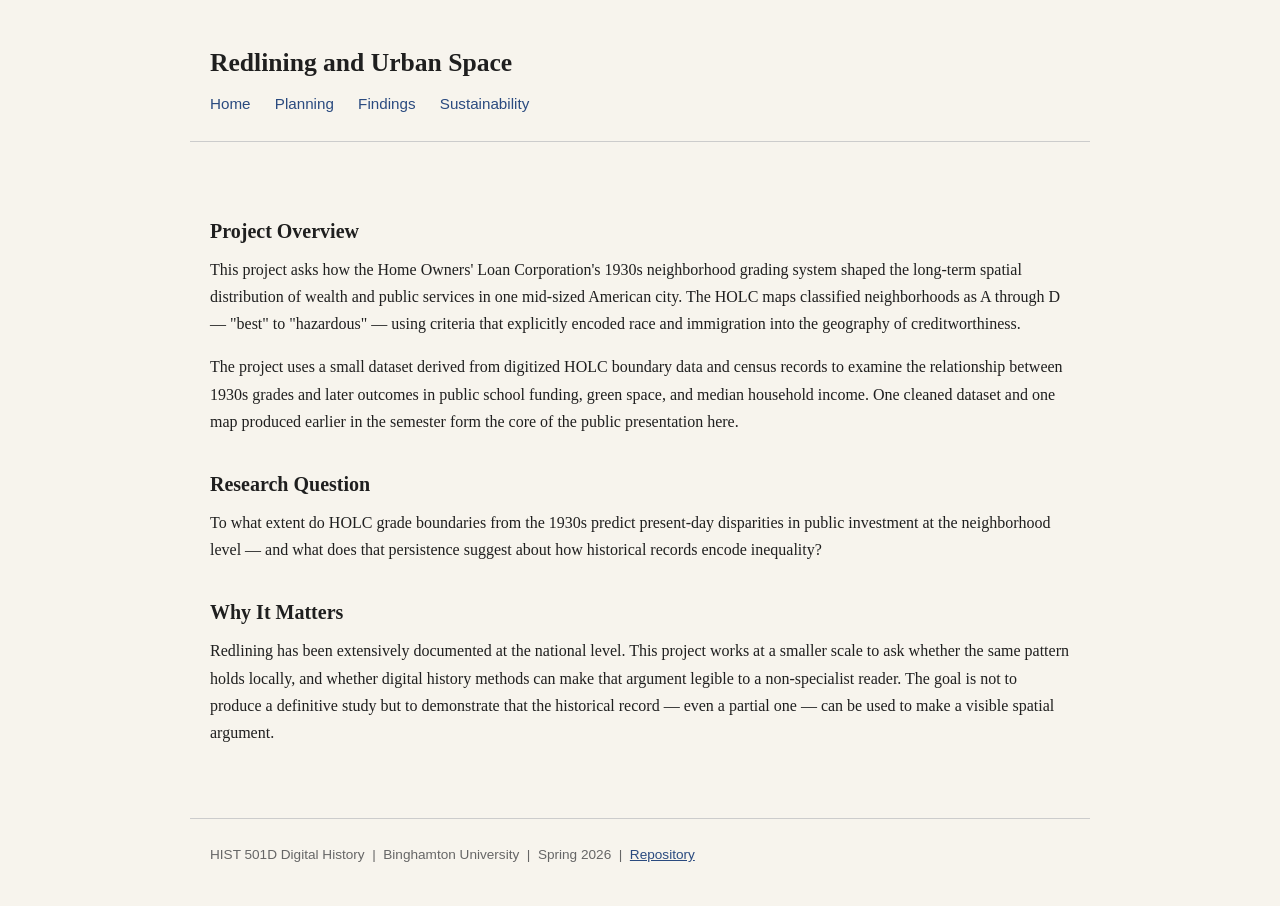
<file: demo-site/index.html>
<!DOCTYPE html>
<html lang="en">
<head>
  <meta charset="UTF-8">
  <meta name="viewport" content="width=device-width, initial-scale=1.0">
  <title>Redlining and Urban Space</title>
  <link rel="stylesheet" href="style.css">
</head>
<body>

  <header>
    <h1>Redlining and Urban Space</h1>
    <nav>
      <a href="index.html">Home</a>
      <a href="planning.html">Planning</a>
      <a href="findings.html">Findings</a>
      <a href="sustainability.html">Sustainability</a>
    </nav>
  </header>

  <main>
    <section>
      <h2>Project Overview</h2>
      <p>This project asks how the Home Owners' Loan Corporation's 1930s neighborhood grading system shaped the long-term spatial distribution of wealth and public services in one mid-sized American city. The HOLC maps classified neighborhoods as A through D — "best" to "hazardous" — using criteria that explicitly encoded race and immigration into the geography of creditworthiness.</p>
      <p>The project uses a small dataset derived from digitized HOLC boundary data and census records to examine the relationship between 1930s grades and later outcomes in public school funding, green space, and median household income. One cleaned dataset and one map produced earlier in the semester form the core of the public presentation here.</p>
    </section>

    <section>
      <h2>Research Question</h2>
      <p>To what extent do HOLC grade boundaries from the 1930s predict present-day disparities in public investment at the neighborhood level — and what does that persistence suggest about how historical records encode inequality?</p>
    </section>

    <section>
      <h2>Why It Matters</h2>
      <p>Redlining has been extensively documented at the national level. This project works at a smaller scale to ask whether the same pattern holds locally, and whether digital history methods can make that argument legible to a non-specialist reader. The goal is not to produce a definitive study but to demonstrate that the historical record — even a partial one — can be used to make a visible spatial argument.</p>
    </section>
  </main>

  <footer>
    <p>HIST 501D Digital History &nbsp;|&nbsp; Binghamton University &nbsp;|&nbsp; Spring 2026 &nbsp;|&nbsp; <a href="https://github.com/bds134/dh-demo/tree/main/demo-site">Repository</a></p>
  </footer>

</body>
</html>
</file>
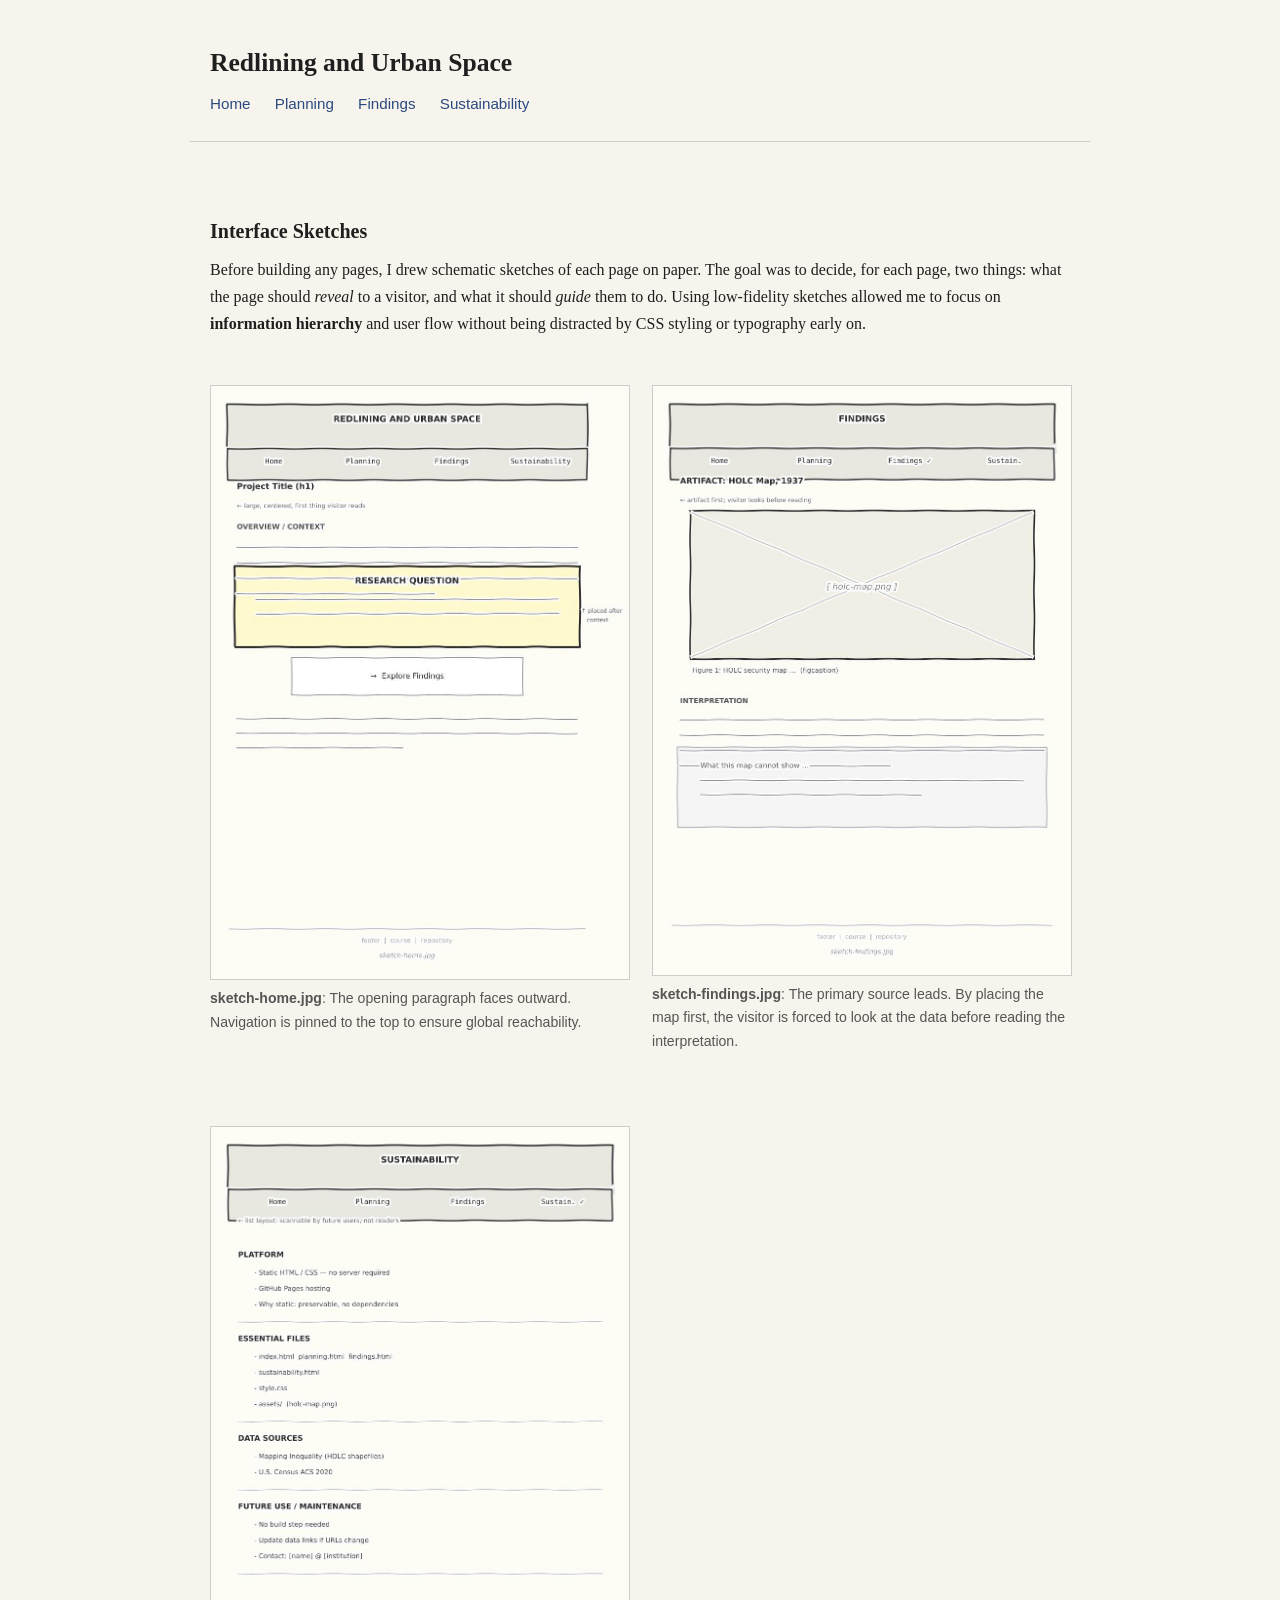
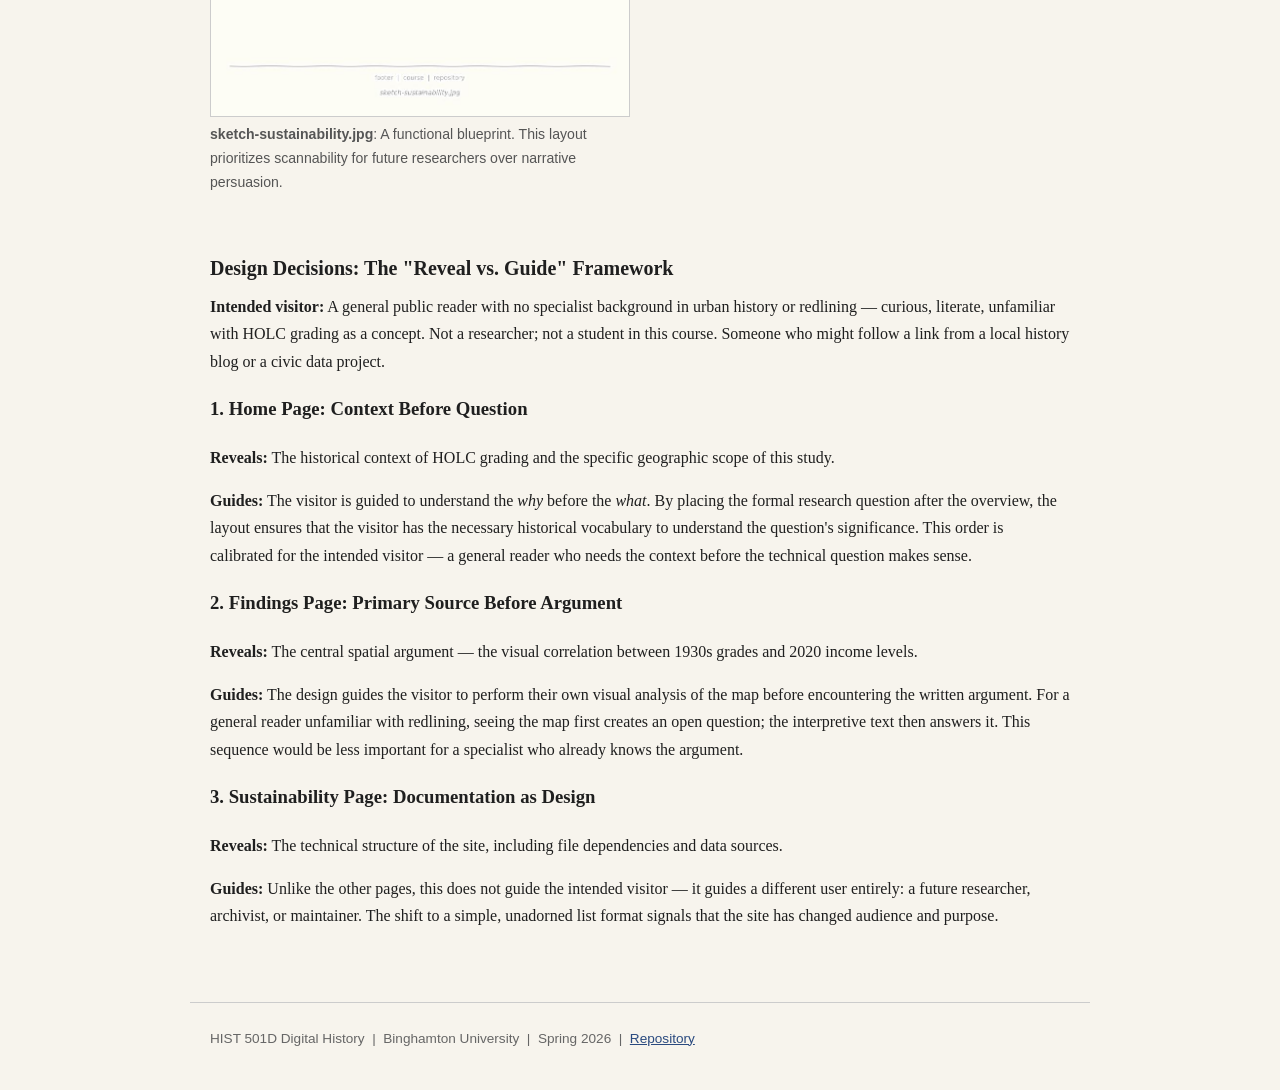
<file: demo-site/planning.html>
<!DOCTYPE html>
<html lang="en">
<head>
  <meta charset="UTF-8">
  <meta name="viewport" content="width=device-width, initial-scale=1.0">
  <title>Planning — Redlining and Urban Space</title>
  <link rel="stylesheet" href="style.css">
</head>
<body>

  <header>
    <h1>Redlining and Urban Space</h1>
    <nav>
      <a href="index.html">Home</a>
      <a href="planning.html" class="active">Planning</a>
      <a href="findings.html">Findings</a>
      <a href="sustainability.html">Sustainability</a>
    </nav>
  </header>

  <main>
    <section>
      <!-- DEMO NOTE: This section shows the sketches for this specific four-page project.
           Your site may have a different number of pages or a different structure.
           Sketch whatever pages your design requires — there is no required number.
           What matters is that each sketch documents what the page reveals and
           what it guides the visitor to do. -->
      <h2>Interface Sketches</h2>
      <p>Before building any pages, I drew schematic sketches of each page on paper. The goal was to decide, for each page, two things: what the page should <em>reveal</em> to a visitor, and what it should <em>guide</em> them to do. Using low-fidelity sketches allowed me to focus on <strong>information hierarchy</strong> and user flow without being distracted by CSS styling or typography early on.</p>

      <div class="sketch-grid">
        <figure>
          <img src="assets/sketch-home.jpg" alt="Hand-drawn interface sketch of the home page showing a header with navigation, a project title and overview paragraph, and a research question section below">
          <figcaption><strong>sketch-home.jpg</strong>: The opening paragraph faces outward. Navigation is pinned to the top to ensure global reachability.</figcaption>
        </figure>

        <figure>
          <img src="assets/sketch-findings.jpg" alt="Hand-drawn interface sketch of the findings page showing a map image in the upper section with a caption below and an interpretive paragraph beneath that">
          <figcaption><strong>sketch-findings.jpg</strong>: The primary source leads. By placing the map first, the visitor is forced to look at the data before reading the interpretation.</figcaption>
        </figure>

        <figure>
          <img src="assets/sketch-sustainability.jpg" alt="Hand-drawn interface sketch of the sustainability page showing a simple list layout with sections for platform, essential files, and future use notes">
          <figcaption><strong>sketch-sustainability.jpg</strong>: A functional blueprint. This layout prioritizes scannability for future researchers over narrative persuasion.</figcaption>
        </figure>
      </div>
    </section>

    <section>
      <!-- DEMO NOTE: The "Reveal vs. Guide" framework is one way to document design decisions.
           Your planning page should explain the reasoning behind your own choices,
           whatever framework or vocabulary makes sense for your project. -->
      <h2>Design Decisions: The "Reveal vs. Guide" Framework</h2>

      <p><strong>Intended visitor:</strong> A general public reader with no specialist background in urban history or redlining — curious, literate, unfamiliar with HOLC grading as a concept. Not a researcher; not a student in this course. Someone who might follow a link from a local history blog or a civic data project.</p>

      <h3>1. Home Page: Context Before Question</h3>
      <p><strong>Reveals:</strong> The historical context of HOLC grading and the specific geographic scope of this study.</p>
      <p><strong>Guides:</strong> The visitor is guided to understand the <em>why</em> before the <em>what</em>. By placing the formal research question after the overview, the layout ensures that the visitor has the necessary historical vocabulary to understand the question's significance. This order is calibrated for the intended visitor — a general reader who needs the context before the technical question makes sense.</p>

      <h3>2. Findings Page: Primary Source Before Argument</h3>
      <p><strong>Reveals:</strong> The central spatial argument — the visual correlation between 1930s grades and 2020 income levels.</p>
      <p><strong>Guides:</strong> The design guides the visitor to perform their own visual analysis of the map before encountering the written argument. For a general reader unfamiliar with redlining, seeing the map first creates an open question; the interpretive text then answers it. This sequence would be less important for a specialist who already knows the argument.</p>

      <h3>3. Sustainability Page: Documentation as Design</h3>
      <p><strong>Reveals:</strong> The technical structure of the site, including file dependencies and data sources.</p>
      <p><strong>Guides:</strong> Unlike the other pages, this does not guide the intended visitor — it guides a different user entirely: a future researcher, archivist, or maintainer. The shift to a simple, unadorned list format signals that the site has changed audience and purpose.
    </section>
  </main>

  <footer>
    <p>HIST 501D Digital History &nbsp;|&nbsp; Binghamton University &nbsp;|&nbsp; Spring 2026 &nbsp;|&nbsp; <a href="https://github.com/bds134/dh-demo/tree/main/demo-site">Repository</a></p>
  </footer>

</body>
</html>
</file>
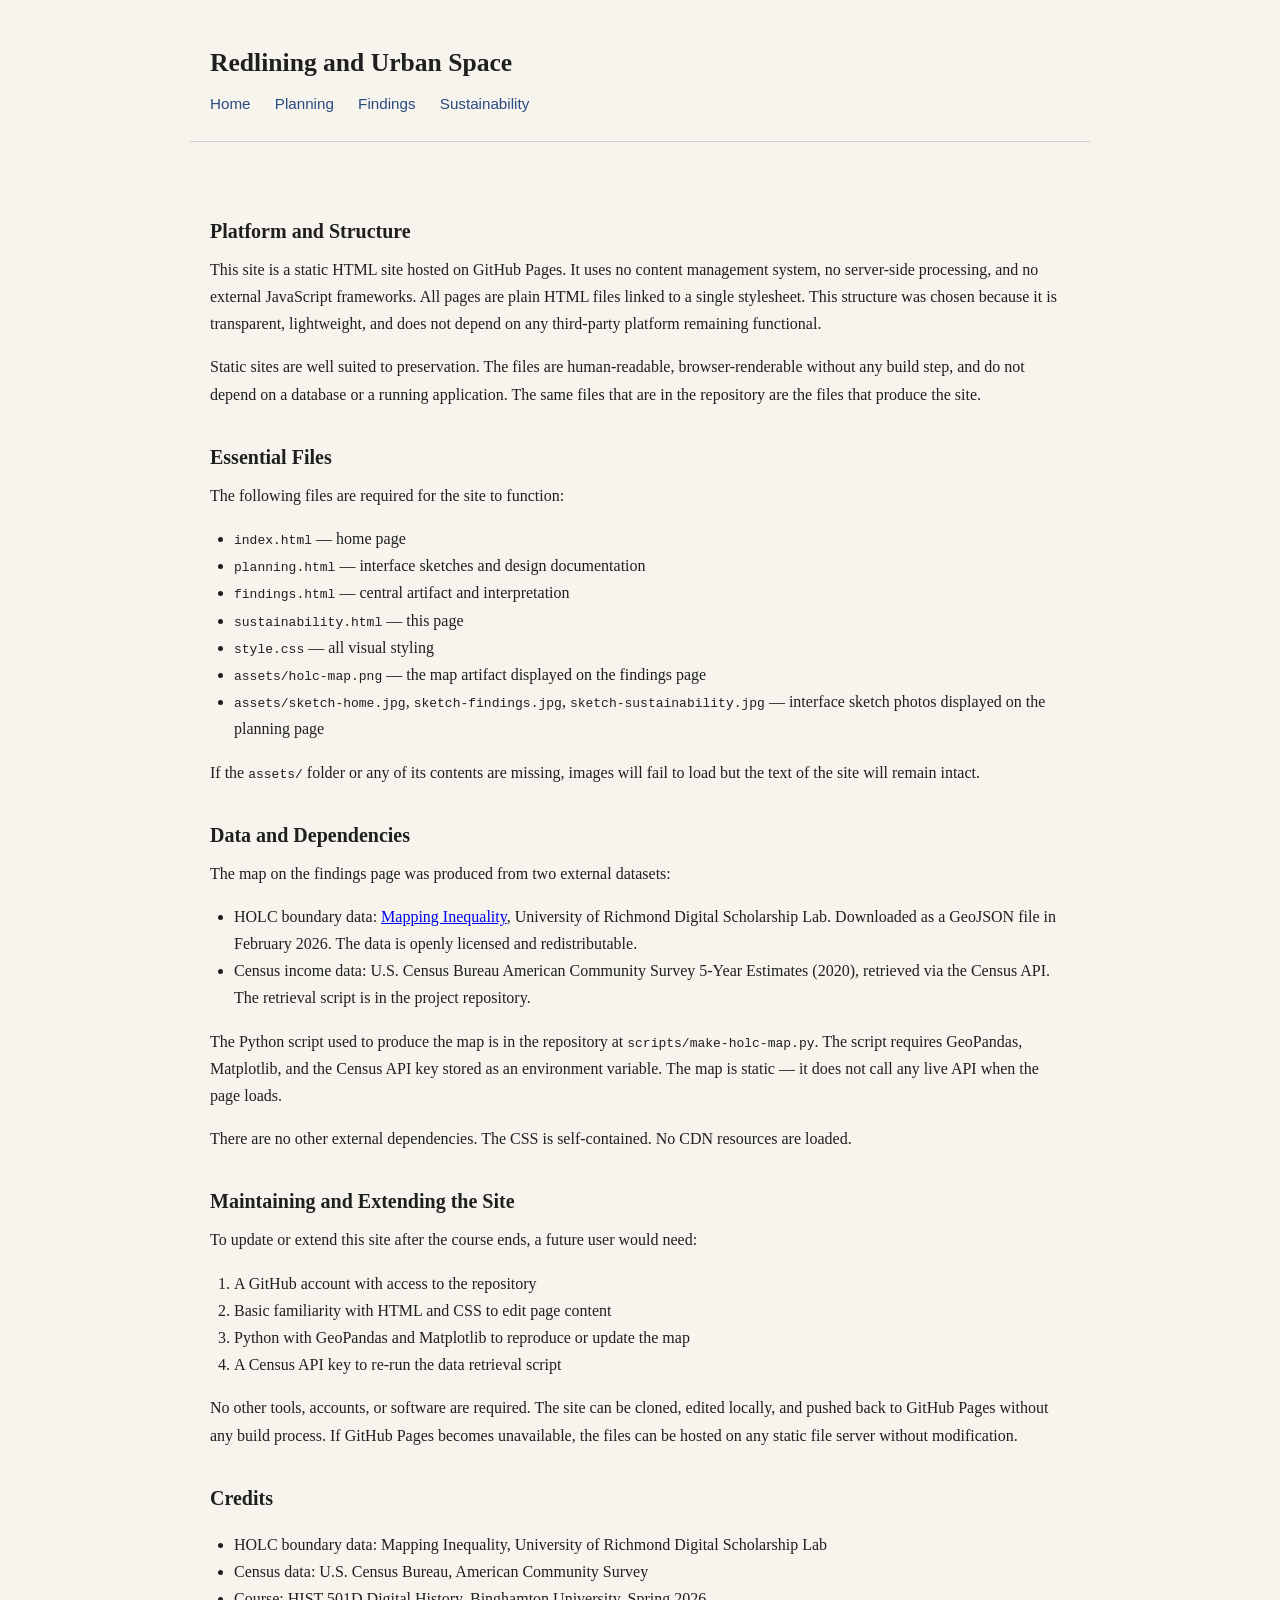
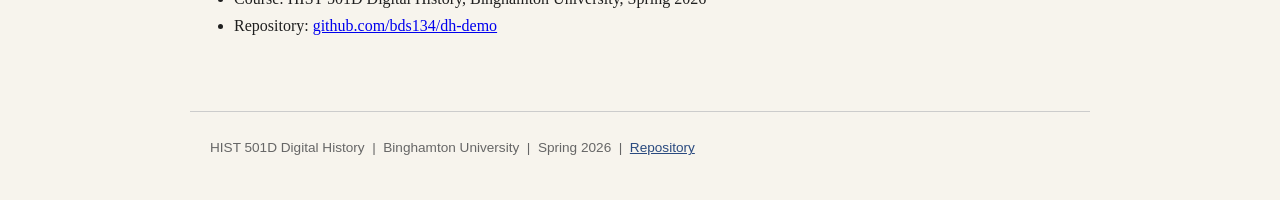
<file: demo-site/sustainability.html>
<!DOCTYPE html>
<html lang="en">
<head>
  <meta charset="UTF-8">
  <meta name="viewport" content="width=device-width, initial-scale=1.0">
  <title>Sustainability — Redlining and Urban Space</title>
  <link rel="stylesheet" href="style.css">
</head>
<body>

  <header>
    <h1>Redlining and Urban Space</h1>
    <nav>
      <a href="index.html">Home</a>
      <a href="planning.html">Planning</a>
      <a href="findings.html">Findings</a>
      <a href="sustainability.html">Sustainability</a>
    </nav>
  </header>

  <main>
    <section>
      <h2>Platform and Structure</h2>
      <p>This site is a static HTML site hosted on GitHub Pages. It uses no content management system, no server-side processing, and no external JavaScript frameworks. All pages are plain HTML files linked to a single stylesheet. This structure was chosen because it is transparent, lightweight, and does not depend on any third-party platform remaining functional.</p>
      <p>Static sites are well suited to preservation. The files are human-readable, browser-renderable without any build step, and do not depend on a database or a running application. The same files that are in the repository are the files that produce the site.</p>
    </section>

    <section>
      <h2>Essential Files</h2>
      <p>The following files are required for the site to function:</p>
      <ul>
        <li><code>index.html</code> — home page</li>
        <li><code>planning.html</code> — interface sketches and design documentation</li>
        <li><code>findings.html</code> — central artifact and interpretation</li>
        <li><code>sustainability.html</code> — this page</li>
        <li><code>style.css</code> — all visual styling</li>
        <li><code>assets/holc-map.png</code> — the map artifact displayed on the findings page</li>
        <li><code>assets/sketch-home.jpg</code>, <code>sketch-findings.jpg</code>, <code>sketch-sustainability.jpg</code> — interface sketch photos displayed on the planning page</li>
      </ul>
      <p>If the <code>assets/</code> folder or any of its contents are missing, images will fail to load but the text of the site will remain intact.</p>
    </section>

    <section>
      <h2>Data and Dependencies</h2>
      <p>The map on the findings page was produced from two external datasets:</p>
      <ul>
        <li>HOLC boundary data: <a href="https://dsl.richmond.edu/panorama/redlining/">Mapping Inequality</a>, University of Richmond Digital Scholarship Lab. Downloaded as a GeoJSON file in February 2026. The data is openly licensed and redistributable.</li>
        <li>Census income data: U.S. Census Bureau American Community Survey 5-Year Estimates (2020), retrieved via the Census API. The retrieval script is in the project repository.</li>
      </ul>
      <p>The Python script used to produce the map is in the repository at <code>scripts/make-holc-map.py</code>. The script requires GeoPandas, Matplotlib, and the Census API key stored as an environment variable. The map is static — it does not call any live API when the page loads.</p>
      <p>There are no other external dependencies. The CSS is self-contained. No CDN resources are loaded.</p>
    </section>

    <section>
      <h2>Maintaining and Extending the Site</h2>
      <p>To update or extend this site after the course ends, a future user would need:</p>
      <ol>
        <li>A GitHub account with access to the repository</li>
        <li>Basic familiarity with HTML and CSS to edit page content</li>
        <li>Python with GeoPandas and Matplotlib to reproduce or update the map</li>
        <li>A Census API key to re-run the data retrieval script</li>
      </ol>
      <p>No other tools, accounts, or software are required. The site can be cloned, edited locally, and pushed back to GitHub Pages without any build process. If GitHub Pages becomes unavailable, the files can be hosted on any static file server without modification.</p>
    </section>

    <section>
      <h2>Credits</h2>
      <ul>
        <li>HOLC boundary data: Mapping Inequality, University of Richmond Digital Scholarship Lab</li>
        <li>Census data: U.S. Census Bureau, American Community Survey</li>
        <li>Course: HIST 501D Digital History, Binghamton University, Spring 2026</li>
        <li>Repository: <a href="https://github.com/bds134/dh-demo/tree/main/demo-site">github.com/bds134/dh-demo</a></li>
      </ul>
    </section>
  </main>

  <footer>
    <p>HIST 501D Digital History &nbsp;|&nbsp; Binghamton University &nbsp;|&nbsp; Spring 2026 &nbsp;|&nbsp; <a href="https://github.com/bds134/dh-demo/tree/main/demo-site">Repository</a></p>
  </footer>

</body>
</html>
</file>
<file: demo-site/style.css>
/* -----------------------------------------------
   HIST 501D Demo Site
   Minimal stylesheet — clarity over novelty
----------------------------------------------- */

body {
  font-family: Georgia, serif;
  line-height: 1.7;
  margin: 0;
  color: #1f1f1f;
  background: #f7f4ed;
}

header, main, footer {
  max-width: 860px;
  margin: 0 auto;
  padding: 1.5rem 1.25rem;
}

header {
  border-bottom: 1px solid #ccc;
  margin-bottom: 1rem;
}

header h1 {
  font-size: 1.6rem;
  margin-bottom: 0.4rem;
}

nav {
  font-family: sans-serif;
  font-size: 0.95rem;
}

nav a {
  margin-right: 1.25rem;
  color: #2a4a7f;
  text-decoration: none;
}

nav a:hover {
  text-decoration: underline;
}

h2 {
  font-size: 1.25rem;
  margin-top: 2rem;
  margin-bottom: 0.5rem;
}

p {
  margin-top: 0;
  margin-bottom: 1rem;
}

figure {
  margin: 1.5rem 0;
}

figure img {
  max-width: 100%;
  height: auto;
  border: 1px solid #ccc;
  display: block;
}

figcaption {
  font-family: sans-serif;
  font-size: 0.88rem;
  color: #555;
  margin-top: 0.4rem;
}

.sketch-grid {
  display: grid;
  grid-template-columns: 1fr 1fr;
  gap: 1.5rem;
  margin: 1.5rem 0;
}

ul, ol {
  padding-left: 1.5rem;
  margin-bottom: 1rem;
}

footer {
  border-top: 1px solid #ccc;
  margin-top: 2rem;
  font-family: sans-serif;
  font-size: 0.85rem;
  color: #666;
}

footer a {
  color: #2a4a7f;
}

/* -----------------------------------------------
   Responsive layout — narrow screens
   The viewport meta tag in each HTML page activates
   this. No framework or CDN required.
----------------------------------------------- */

@media (max-width: 600px) {
  header h1 {
    font-size: 1.25rem;
  }

  nav {
    display: flex;
    flex-wrap: wrap;
    gap: 0.5rem;
  }

  nav a {
    margin-right: 0;
  }

  .sketch-grid {
    grid-template-columns: 1fr;
  }

  header, main, footer {
    padding: 1rem 0.85rem;
  }
}
</file>
